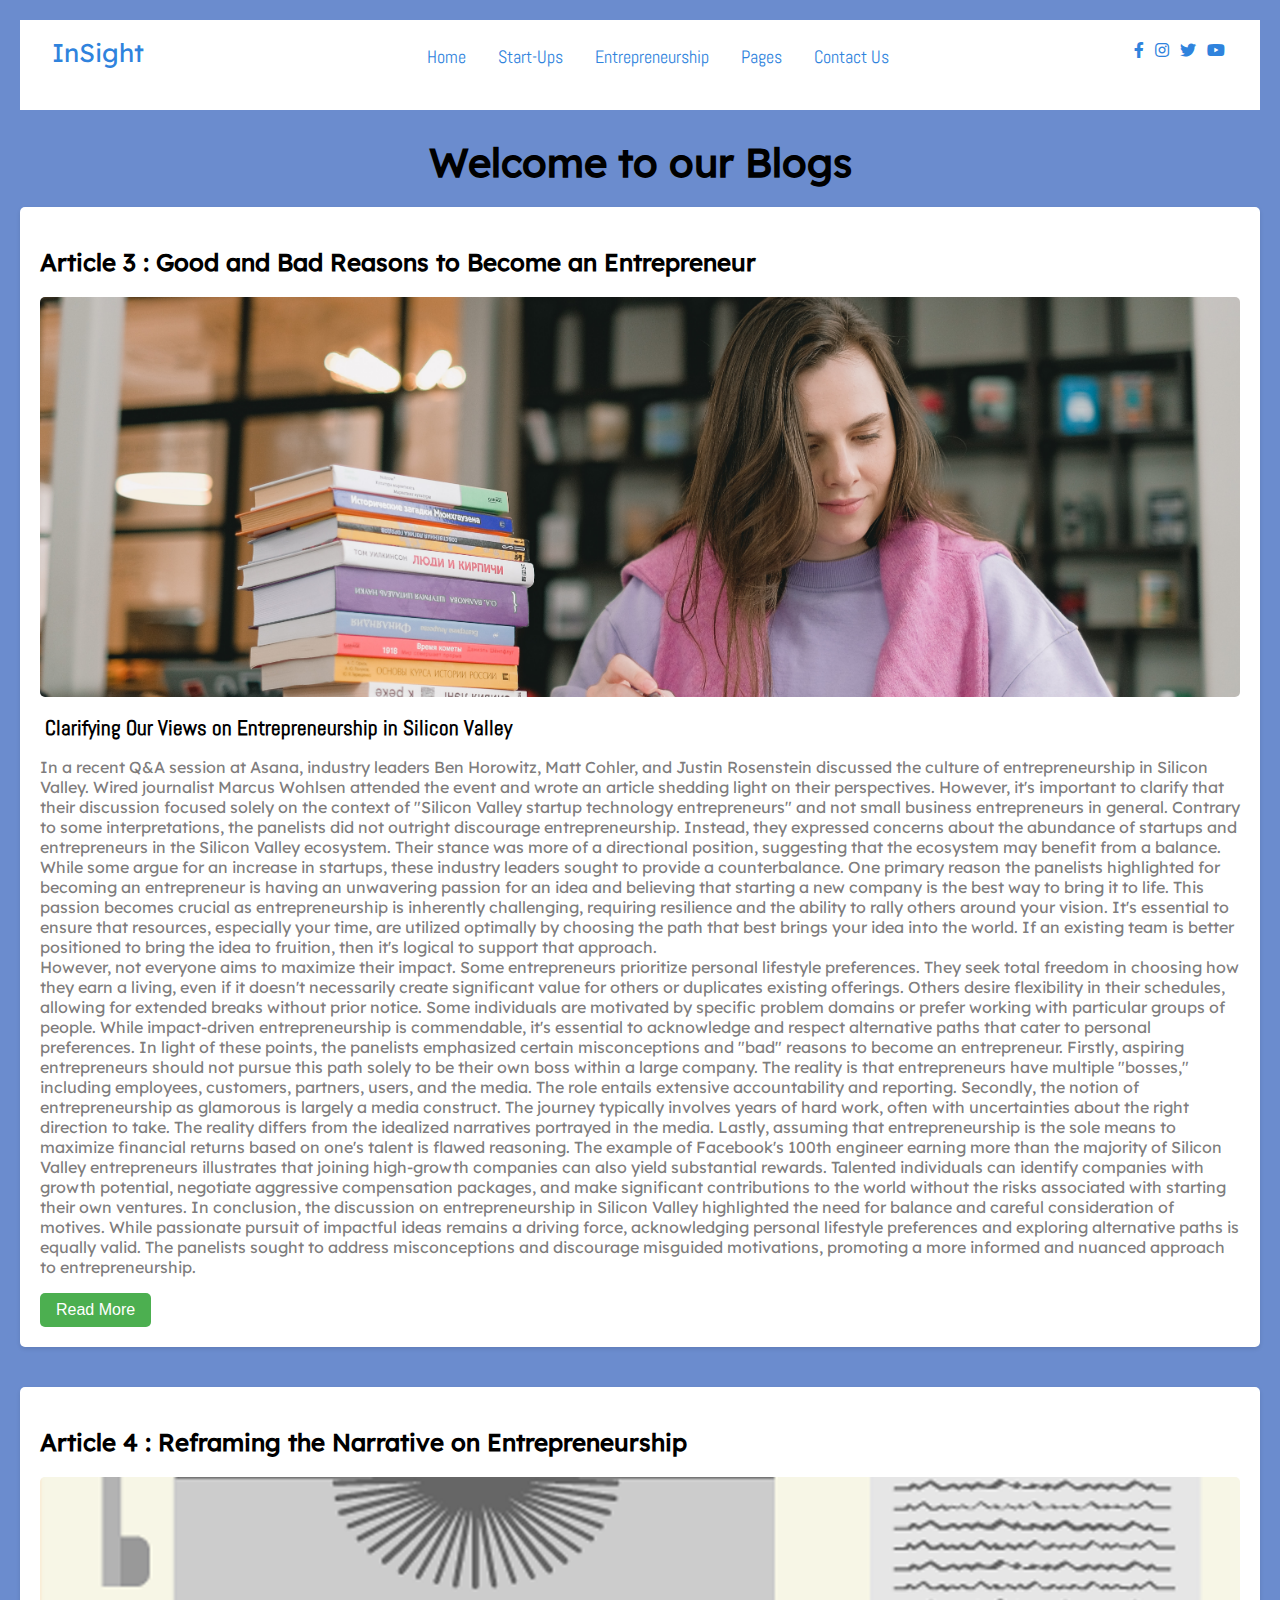
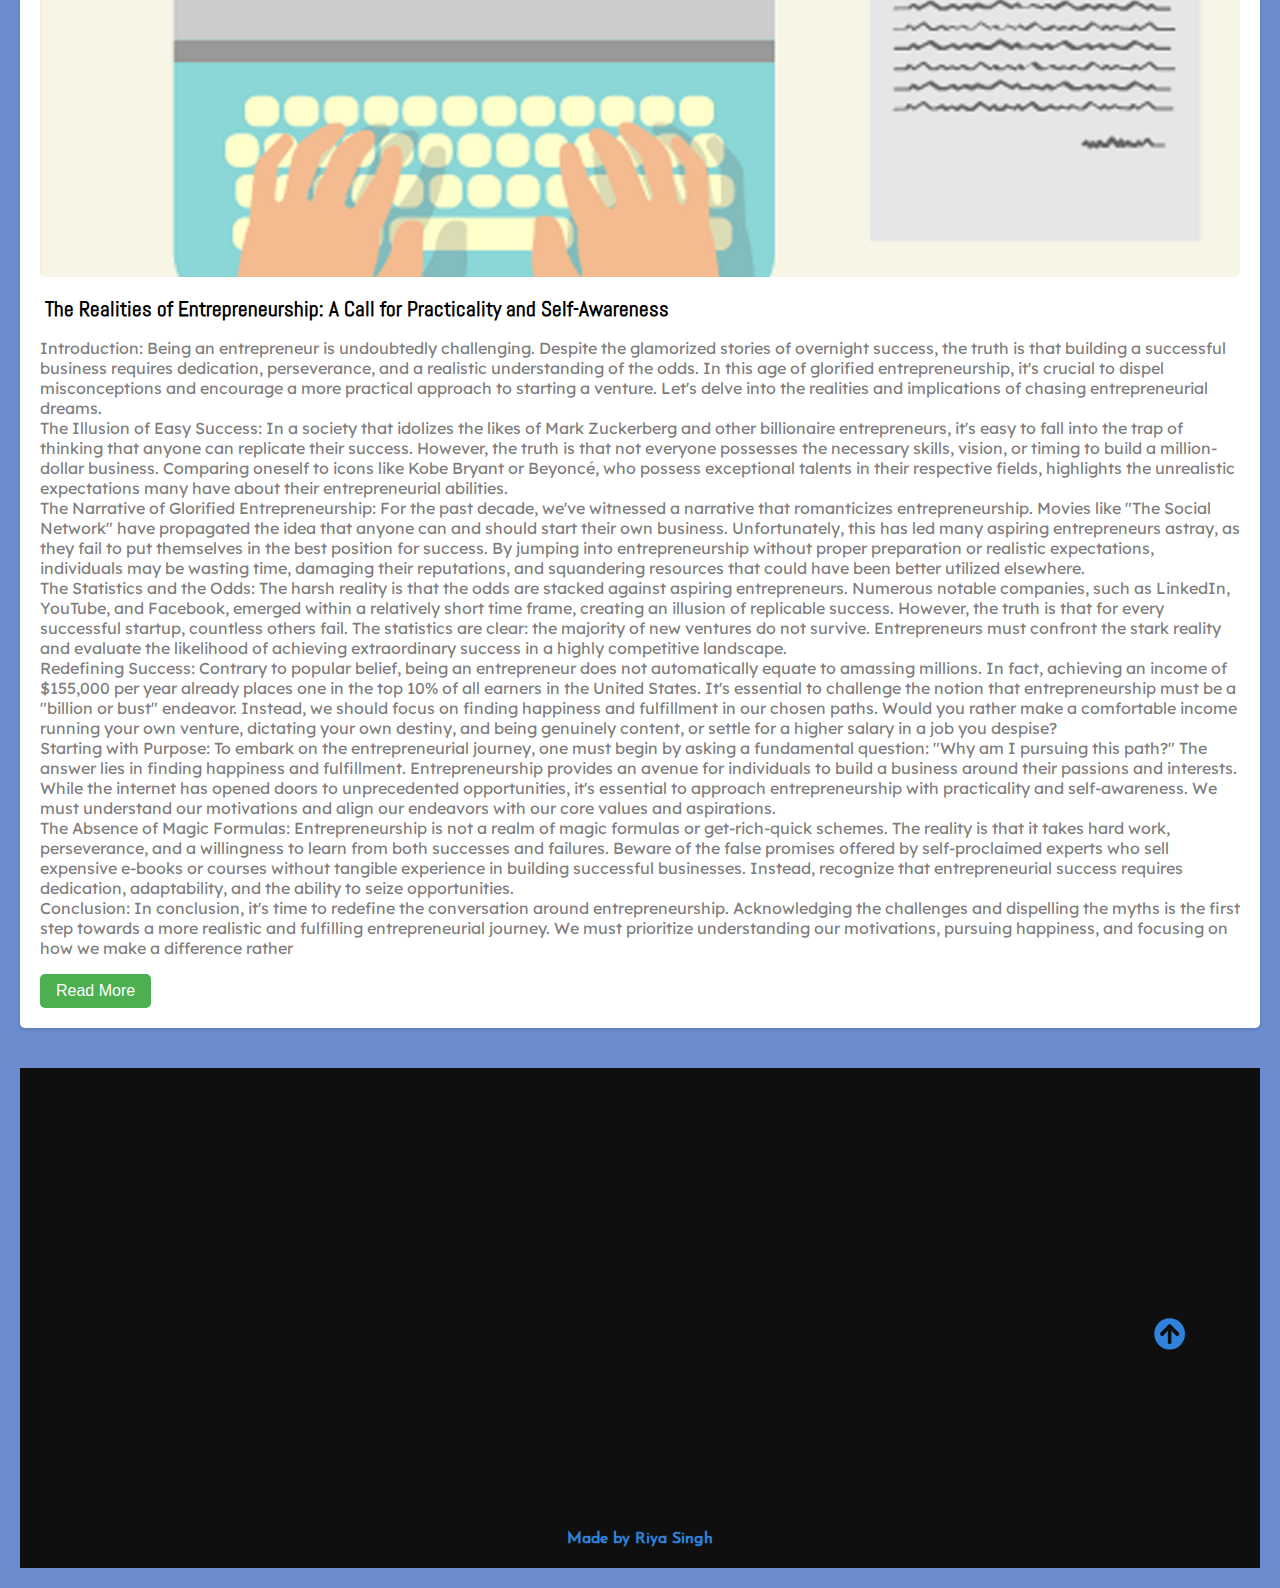
<file: blogpost.html>
<!DOCTYPE html>
<html>

<head>
    <title>My Blog</title>
        <meta charset="UTF-8">
        <meta name="viewport" content="width=device-width, initial-scale=1.0">
        <meta http-equiv="X-UA-Compatible" content="ie=edge">
        <title>Insight iitb</title>
    
        <!-- Font Awesome Icons -->
        <link rel="stylesheet" href="./css/all.css">
    
    
        <!-- --------- Owl-Carousel ------------------->
        <link rel="stylesheet" href="./css/owl.carousel.min.css">
        <link rel="stylesheet" href="./css/owl.theme.default.min.css">
    
        <!-- ------------ AOS Library ------------------------- -->
        <link rel="stylesheet" href="./css/aos.css">
    
        <!-- Custom Style   -->
        <link rel="stylesheet" href="./css/Style.css">
    
    
</head>

<body style="font-family: Arial, sans-serif; margin: 0; padding: 20px; background-color: #6b8cce;">

    <nav class="nav">
        <div class="nav-menu flex-row">
            <div class="nav-brand">
                <a href="#" class="text-gray">InSight</a>
            </div>
            <div class="toggle-collapse">
                <div class="toggle-icons">
                    <i class="fas fa-bars"></i>
                </div>
            </div>
            <div>
                <ul class="nav-items">
                    <li class="nav-link">
                        <a href="index.html">Home</a>
                    </li>
                    <li class="nav-link">
                        <a href="cards.html">Start-Ups</a>
                    </li>
                    <li class="nav-link">
                        <a href="blogspot.html">Entrepreneurship</a>
                    </li>
                    <li class="nav-link">
                        <a href="#">Pages</a>
                    </li>
                    <li class="nav-link">
                        <a href="contactus.html">Contact Us</a>
                    </li>
                </ul>
            </div>
            <div class="social text-gray">
                <a href="https://www.facebook.com/insight.iitbombay/"><i class="fab fa-facebook-f"></i></a>
                <a href="https://www.instagram.com/insight.iitb/?hl=en"><i class="fab fa-instagram"></i></a>
                <a href="https://twitter.com/insightiitb?lang=en"><i class="fab fa-twitter"></i></a>
                <a href="https://www.youtube.com/channel/UCOrygxhb6povqsNt_EVbDzg"><i class="fab fa-youtube"></i></a>
            </div>
        </div>
    </nav>

    <h1 style="text-align: center; margin-bottom: 20px;">Welcome to our Blogs</h1>

    

    <div style="margin-bottom: 40px; border-radius: 5px; background-color: #ffffff; box-shadow: 0 2px 4px rgba(0, 0, 0, 0.1); padding: 20px;">
        <h2>Article 3 : Good and Bad Reasons to Become an Entrepreneur</h2>
        <img src="img333.jpg" alt="Image 1" style="width: 100%; max-height: 400px; object-fit: cover; border-radius: 5px; margin-bottom: 10px;">
        <h3> Clarifying Our Views on Entrepreneurship in Silicon Valley</h3>
        <p>In a recent Q&A session at Asana, industry leaders Ben Horowitz, Matt Cohler, and Justin Rosenstein discussed the culture of entrepreneurship in Silicon Valley. Wired journalist Marcus Wohlsen attended the event and wrote an article shedding light on their perspectives. However, it's important to clarify that their discussion focused solely on the context of "Silicon Valley startup technology entrepreneurs" and not small business entrepreneurs in general.

            Contrary to some interpretations, the panelists did not outright discourage entrepreneurship. Instead, they expressed concerns about the abundance of startups and entrepreneurs in the Silicon Valley ecosystem. Their stance was more of a directional position, suggesting that the ecosystem may benefit from a balance. While some argue for an increase in startups, these industry leaders sought to provide a counterbalance.
            
            One primary reason the panelists highlighted for becoming an entrepreneur is having an unwavering passion for an idea and believing that starting a new company is the best way to bring it to life. This passion becomes crucial as entrepreneurship is inherently challenging, requiring resilience and the ability to rally others around your vision. It's essential to ensure that resources, especially your time, are utilized optimally by choosing the path that best brings your idea into the world. If an existing team is better positioned to bring the idea to fruition, then it's logical to support that approach.<br>
            
            However, not everyone aims to maximize their impact. Some entrepreneurs prioritize personal lifestyle preferences. They seek total freedom in choosing how they earn a living, even if it doesn't necessarily create significant value for others or duplicates existing offerings. Others desire flexibility in their schedules, allowing for extended breaks without prior notice. Some individuals are motivated by specific problem domains or prefer working with particular groups of people. While impact-driven entrepreneurship is commendable, it's essential to acknowledge and respect alternative paths that cater to personal preferences.
            
            In light of these points, the panelists emphasized certain misconceptions and "bad" reasons to become an entrepreneur. Firstly, aspiring entrepreneurs should not pursue this path solely to be their own boss within a large company. The reality is that entrepreneurs have multiple "bosses," including employees, customers, partners, users, and the media. The role entails extensive accountability and reporting.
            
            Secondly, the notion of entrepreneurship as glamorous is largely a media construct. The journey typically involves years of hard work, often with uncertainties about the right direction to take. The reality differs from the idealized narratives portrayed in the media.
            
            Lastly, assuming that entrepreneurship is the sole means to maximize financial returns based on one's talent is flawed reasoning. The example of Facebook's 100th engineer earning more than the majority of Silicon Valley entrepreneurs illustrates that joining high-growth companies can also yield substantial rewards. Talented individuals can identify companies with growth potential, negotiate aggressive compensation packages, and make significant contributions to the world without the risks associated with starting their own ventures.
            
            In conclusion, the discussion on entrepreneurship in Silicon Valley highlighted the need for balance and careful consideration of motives. While passionate pursuit of impactful ideas remains a driving force, acknowledging personal lifestyle preferences and exploring alternative paths is equally valid. The panelists sought to address misconceptions and discourage misguided motivations, promoting a more informed and nuanced approach to entrepreneurship.</p>
        <a href="https://medium.com/i-m-h-o/good-and-bad-reasons-to-become-an-entrepreneur-decf0766de8d" style="display: inline-block; background-color: #4CAF50; color: #fff; padding: 8px 16px; border-radius: 5px; text-decoration: none;">Read More</a>
    </div>

    <div style="margin-bottom: 40px; border-radius: 5px; background-color: #ffffff; box-shadow: 0 2px 4px rgba(0, 0, 0, 0.1); padding: 20px;">
        <h2>Article 4 : Reframing the Narrative on Entrepreneurship</h2>
        <img src="1.png" alt="Image 1" style="width: 100%; max-height: 400px; object-fit: cover; border-radius: 5px; margin-bottom: 10px;">
        <h3>The Realities of Entrepreneurship: A Call for Practicality and Self-Awareness</h3>
        <p>Introduction:
            Being an entrepreneur is undoubtedly challenging. Despite the glamorized stories of overnight success, the truth is that building a successful business requires dedication, perseverance, and a realistic understanding of the odds. In this age of glorified entrepreneurship, it's crucial to dispel misconceptions and encourage a more practical approach to starting a venture. Let's delve into the realities and implications of chasing entrepreneurial dreams.<br>
            
            The Illusion of Easy Success:
            In a society that idolizes the likes of Mark Zuckerberg and other billionaire entrepreneurs, it's easy to fall into the trap of thinking that anyone can replicate their success. However, the truth is that not everyone possesses the necessary skills, vision, or timing to build a million-dollar business. Comparing oneself to icons like Kobe Bryant or Beyoncé, who possess exceptional talents in their respective fields, highlights the unrealistic expectations many have about their entrepreneurial abilities.<br>
            
            The Narrative of Glorified Entrepreneurship:
            For the past decade, we've witnessed a narrative that romanticizes entrepreneurship. Movies like "The Social Network" have propagated the idea that anyone can and should start their own business. Unfortunately, this has led many aspiring entrepreneurs astray, as they fail to put themselves in the best position for success. By jumping into entrepreneurship without proper preparation or realistic expectations, individuals may be wasting time, damaging their reputations, and squandering resources that could have been better utilized elsewhere.<br>
            
            The Statistics and the Odds:
            The harsh reality is that the odds are stacked against aspiring entrepreneurs. Numerous notable companies, such as LinkedIn, YouTube, and Facebook, emerged within a relatively short time frame, creating an illusion of replicable success. However, the truth is that for every successful startup, countless others fail. The statistics are clear: the majority of new ventures do not survive. Entrepreneurs must confront the stark reality and evaluate the likelihood of achieving extraordinary success in a highly competitive landscape.<br>
            
            Redefining Success:
            Contrary to popular belief, being an entrepreneur does not automatically equate to amassing millions. In fact, achieving an income of $155,000 per year already places one in the top 10% of all earners in the United States. It's essential to challenge the notion that entrepreneurship must be a "billion or bust" endeavor. Instead, we should focus on finding happiness and fulfillment in our chosen paths. Would you rather make a comfortable income running your own venture, dictating your own destiny, and being genuinely content, or settle for a higher salary in a job you despise?<br>
            
            Starting with Purpose:
            To embark on the entrepreneurial journey, one must begin by asking a fundamental question: "Why am I pursuing this path?" The answer lies in finding happiness and fulfillment. Entrepreneurship provides an avenue for individuals to build a business around their passions and interests. While the internet has opened doors to unprecedented opportunities, it's essential to approach entrepreneurship with practicality and self-awareness. We must understand our motivations and align our endeavors with our core values and aspirations.<br>
            
            The Absence of Magic Formulas:
            Entrepreneurship is not a realm of magic formulas or get-rich-quick schemes. The reality is that it takes hard work, perseverance, and a willingness to learn from both successes and failures. Beware of the false promises offered by self-proclaimed experts who sell expensive e-books or courses without tangible experience in building successful businesses. Instead, recognize that entrepreneurial success requires dedication, adaptability, and the ability to seize opportunities.<br>
            
            Conclusion:
            In conclusion, it's time to redefine the conversation around entrepreneurship. Acknowledging the challenges and dispelling the myths is the first step towards a more realistic and fulfilling entrepreneurial journey. We must prioritize understanding our motivations, pursuing happiness, and focusing on how we make a difference rather</p>
        <a href="https://garyvaynerchuk.com/reframing-the-narrative-on-entrepreneurship/" style="display: inline-block; background-color: #4CAF50; color: #fff; padding: 8px 16px; border-radius: 5px; text-decoration: none;">Read More</a>
    </div>

      <!-- -------------x------------- Footer --------------------x------------------- -->

      <footer class="footer">
        <div class="container">
            <div class="about-us" data-aos="fade-right" data-aos-delay="200">
                <h2>About us</h2>
                <p>Welcome to the official webpage of InSight IITB, the premier student media body of the esteemed Indian Institute of Technology Bombay (IIT Bombay). As a dynamic and student-driven organization, InSight serves as a vibrant platform for students to express their thoughts, share information, and engage with the diverse community of IIT Bombay. </p>
            </div>
            <div class="newsletter" data-aos="fade-right" data-aos-delay="200">
                <h2>Newsletter</h2>
                <p>Stay update with our latest</p>
                <div class="form-element">
                    <input type="text" placeholder="Email"><span><i class="fas fa-chevron-right"></i></span>
                </div>
            </div>
            <div class="instagram" data-aos="fade-left" data-aos-delay="200">
                <h2>Instagram</h2>
                <div class="flex-row">
                    <img src="./assets/instagram/thumb-card3.png" alt="insta1">
                    <img src="./assets/instagram/thumb-card4.png" alt="insta2">
                    <img src="./assets/instagram/thumb-card5.png" alt="insta3">
                </div>
                <div class="flex-row">
                    <img src="./assets/instagram/thumb-card6.png" alt="insta4">
                    <img src="./assets/instagram/thumb-card7.png" alt="insta5">
                    <img src="./assets/instagram/thumb-card8.png" alt="insta6">
                </div>
            </div>
            <div class="follow" data-aos="fade-left" data-aos-delay="200">
                <h2>Follow us</h2>
                <p>Let us be Social</p>
                <div>
                <a href="https://www.facebook.com/insight.iitbombay/"><i class="fab fa-facebook-f"></i></a>
                <a href="https://www.instagram.com/insight.iitb/?hl=en"><i class="fab fa-instagram"></i></a>
                <a href="https://twitter.com/insightiitb?lang=en"><i class="fab fa-twitter"></i></a>
                <a href="https://www.youtube.com/channel/UCOrygxhb6povqsNt_EVbDzg"><i class="fab fa-youtube"></i></a>
                </div>
            </div>
        </div>
        <div class="rights flex-row">
            <h4 class="text-gray">
                 Made by Riya Singh
            </h4>
        </div>
        <div class="move-up">
            <span><i class="fas fa-arrow-circle-up fa-2x"></i></span>
        </div>
    </footer>

    <!-- -------------x------------- Footer --------------------x------------------- -->

    <!-- Jquery Library file -->
    <script src="./js/Jquery3.4.1.min.js"></script>

    <!-- --------- Owl-Carousel js ------------------->
    <script src="./js/owl.carousel.min.js"></script>

    <!-- ------------ AOS js Library  ------------------------- -->
    <script src="./js/aos.js"></script>

    <!-- Custom Javascript file -->
    <script src="./js/main.js"></script>
</body>

</html>
</body>

</html>
</file>
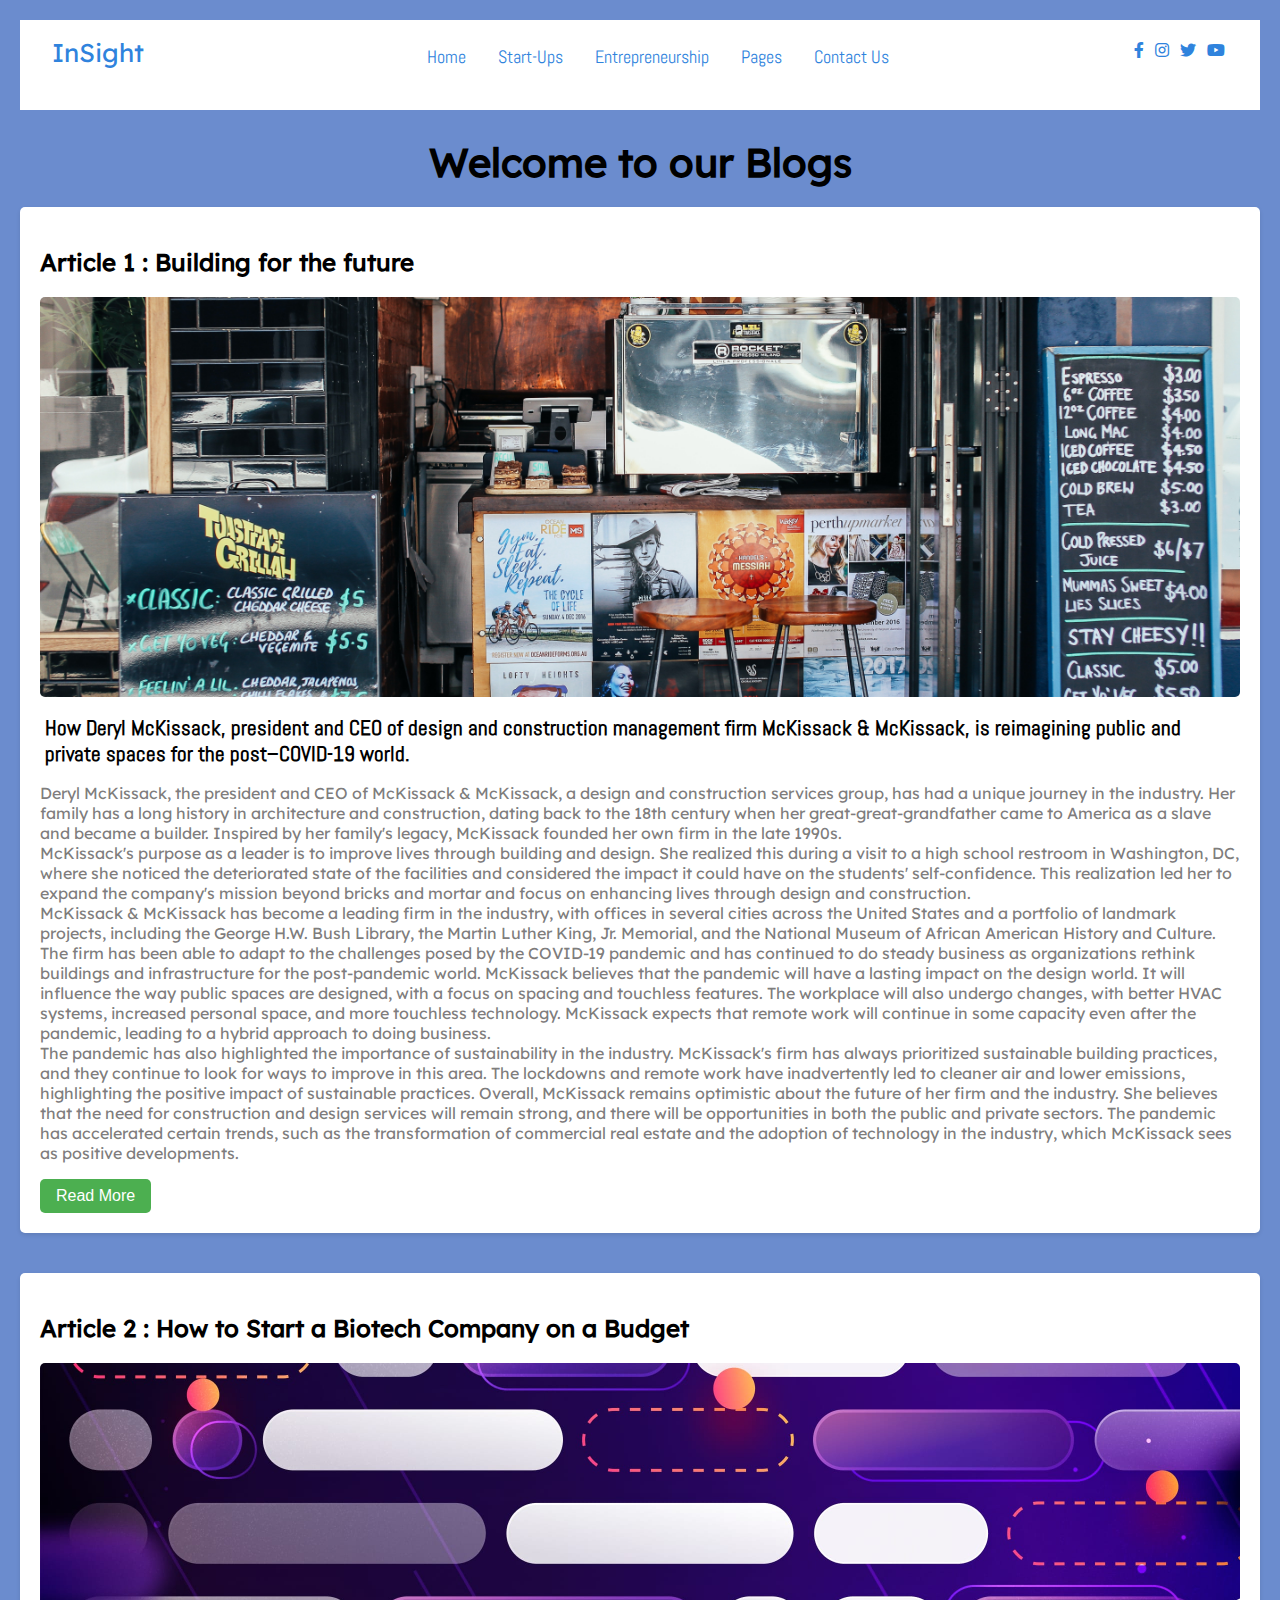
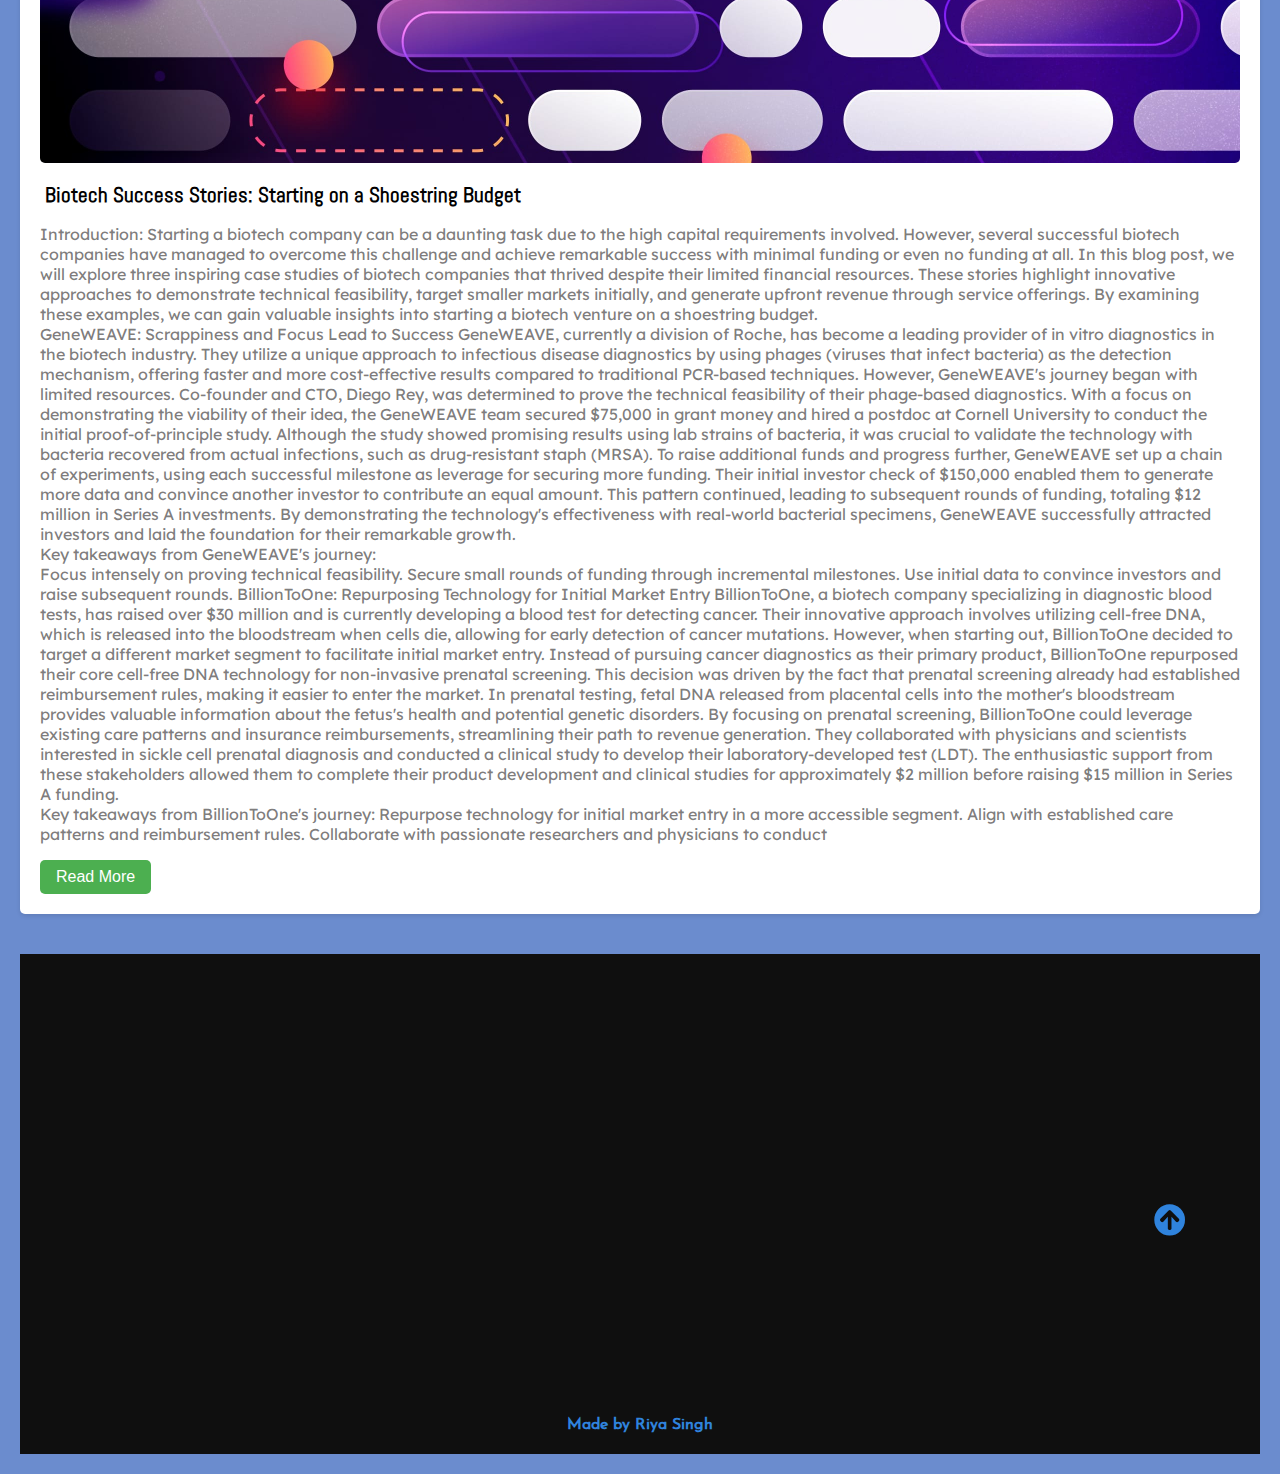
<file: cards.html>
<!DOCTYPE html>
<html>

<head>
    <title>My Blog</title>
        <meta charset="UTF-8">
        <meta name="viewport" content="width=device-width, initial-scale=1.0">
        <meta http-equiv="X-UA-Compatible" content="ie=edge">
        <title>Insight iitb</title>
    
        <!-- Font Awesome Icons -->
        <link rel="stylesheet" href="./css/all.css">
    
    
        <!-- --------- Owl-Carousel ------------------->
        <link rel="stylesheet" href="./css/owl.carousel.min.css">
        <link rel="stylesheet" href="./css/owl.theme.default.min.css">
    
        <!-- ------------ AOS Library ------------------------- -->
        <link rel="stylesheet" href="./css/aos.css">
    
        <!-- Custom Style   -->
        <link rel="stylesheet" href="./css/Style.css">
    
    
</head>

<body style="font-family: Arial, sans-serif; margin: 0; padding: 20px; background-color: #6b8cce;">

    <nav class="nav">
        <div class="nav-menu flex-row">
            <div class="nav-brand">
                <a href="#" class="text-gray">InSight</a>
            </div>
            <div class="toggle-collapse">
                <div class="toggle-icons">
                    <i class="fas fa-bars"></i>
                </div>
            </div>
            <div>
                <ul class="nav-items">
                    <li class="nav-link">
                        <a href="index.html">Home</a>
                    </li>
                    <li class="nav-link">
                        <a href="cards.html">Start-Ups</a>
                    </li>
                    <li class="nav-link">
                        <a href="blogpost.html">Entrepreneurship</a>
                    </li>
                    <li class="nav-link">
                        <a href="#">Pages</a>
                    </li>
                    <li class="nav-link">
                        <a href="contactus.html">Contact Us</a>
                    </li>
                </ul>
            </div>
            <div class="social text-gray">
                <a href="https://www.facebook.com/insight.iitbombay/"><i class="fab fa-facebook-f"></i></a>
                <a href="https://www.instagram.com/insight.iitb/?hl=en"><i class="fab fa-instagram"></i></a>
                <a href="https://twitter.com/insightiitb?lang=en"><i class="fab fa-twitter"></i></a>
                <a href="https://www.youtube.com/channel/UCOrygxhb6povqsNt_EVbDzg"><i class="fab fa-youtube"></i></a>
            </div>
        </div>
    </nav>

    <h1 style="text-align: center; margin-bottom: 20px;">Welcome to our Blogs</h1>

    <div style="margin-bottom: 40px; border-radius: 5px; background-color: #ffffff; box-shadow: 0 2px 4px rgba(0, 0, 0, 0.1); padding: 20px;">
        <h2>Article 1 : Building for the future</h2>
        <img src="img444.jpg" alt="Image 1" style="width: 100%; max-height: 400px; object-fit: cover; border-radius: 5px; margin-bottom: 10px;">
        <h3>How Deryl McKissack, president and CEO of design and construction management firm McKissack & McKissack, is reimagining public and private spaces for the post–COVID-19 world.</h3>
        <p>Deryl McKissack, the president and CEO of McKissack & McKissack, a design and construction services group, has had a unique journey in the industry. Her family has a long history in architecture and construction, dating back to the 18th century when her great-great-grandfather came to America as a slave and became a builder. Inspired by her family's legacy, McKissack founded her own firm in the late 1990s.<br>

            McKissack's purpose as a leader is to improve lives through building and design. She realized this during a visit to a high school restroom in Washington, DC, where she noticed the deteriorated state of the facilities and considered the impact it could have on the students' self-confidence. This realization led her to expand the company's mission beyond bricks and mortar and focus on enhancing lives through design and construction.<br>
            
            McKissack & McKissack has become a leading firm in the industry, with offices in several cities across the United States and a portfolio of landmark projects, including the George H.W. Bush Library, the Martin Luther King, Jr. Memorial, and the National Museum of African American History and Culture. The firm has been able to adapt to the challenges posed by the COVID-19 pandemic and has continued to do steady business as organizations rethink buildings and infrastructure for the post-pandemic world.
            
            McKissack believes that the pandemic will have a lasting impact on the design world. It will influence the way public spaces are designed, with a focus on spacing and touchless features. The workplace will also undergo changes, with better HVAC systems, increased personal space, and more touchless technology. McKissack expects that remote work will continue in some capacity even after the pandemic, leading to a hybrid approach to doing business.<br>
            
            The pandemic has also highlighted the importance of sustainability in the industry. McKissack's firm has always prioritized sustainable building practices, and they continue to look for ways to improve in this area. The lockdowns and remote work have inadvertently led to cleaner air and lower emissions, highlighting the positive impact of sustainable practices.
            
            Overall, McKissack remains optimistic about the future of her firm and the industry. She believes that the need for construction and design services will remain strong, and there will be opportunities in both the public and private sectors. The pandemic has accelerated certain trends, such as the transformation of commercial real estate and the adoption of technology in the industry, which McKissack sees as positive developments.<br>
        </p>
        <a href="https://www.strategy-business.com/article/Building-for-the-future" style="display: inline-block; background-color: #4CAF50; color: #fff; padding: 8px 16px; border-radius: 5px; text-decoration: none;">Read More</a>
    </div>

    <div style="margin-bottom: 40px; border-radius: 5px; background-color: #fff; box-shadow: 0 2px 4px rgba(0, 0, 0, 0.1); padding: 20px;">
        <h2>Article 2 : How to Start a Biotech Company on a Budget</h2>
        <img src="63a2f08bd3a2898176455a78_5 Ways To Search For Keywords On Any Website + Tools to use.jpg" alt="Image 2" style="width: 100%; max-height: 400px; object-fit: cover; border-radius: 5px; margin-bottom: 10px;">
        <h3>Biotech Success Stories: Starting on a Shoestring Budget</h3>
        <p>Introduction:
            Starting a biotech company can be a daunting task due to the high capital requirements involved. However, several successful biotech companies have managed to overcome this challenge and achieve remarkable success with minimal funding or even no funding at all. In this blog post, we will explore three inspiring case studies of biotech companies that thrived despite their limited financial resources. These stories highlight innovative approaches to demonstrate technical feasibility, target smaller markets initially, and generate upfront revenue through service offerings. By examining these examples, we can gain valuable insights into starting a biotech venture on a shoestring budget.<br>
            
            GeneWEAVE: Scrappiness and Focus Lead to Success
            GeneWEAVE, currently a division of Roche, has become a leading provider of in vitro diagnostics in the biotech industry. They utilize a unique approach to infectious disease diagnostics by using phages (viruses that infect bacteria) as the detection mechanism, offering faster and more cost-effective results compared to traditional PCR-based techniques. However, GeneWEAVE's journey began with limited resources. Co-founder and CTO, Diego Rey, was determined to prove the technical feasibility of their phage-based diagnostics.
            With a focus on demonstrating the viability of their idea, the GeneWEAVE team secured $75,000 in grant money and hired a postdoc at Cornell University to conduct the initial proof-of-principle study. Although the study showed promising results using lab strains of bacteria, it was crucial to validate the technology with bacteria recovered from actual infections, such as drug-resistant staph (MRSA).
            
            To raise additional funds and progress further, GeneWEAVE set up a chain of experiments, using each successful milestone as leverage for securing more funding. Their initial investor check of $150,000 enabled them to generate more data and convince another investor to contribute an equal amount. This pattern continued, leading to subsequent rounds of funding, totaling $12 million in Series A investments. By demonstrating the technology's effectiveness with real-world bacterial specimens, GeneWEAVE successfully attracted investors and laid the foundation for their remarkable growth.<br>
            
            Key takeaways from GeneWEAVE's journey:<br>
            
            Focus intensely on proving technical feasibility.
            Secure small rounds of funding through incremental milestones.
            Use initial data to convince investors and raise subsequent rounds.
            BillionToOne: Repurposing Technology for Initial Market Entry
            BillionToOne, a biotech company specializing in diagnostic blood tests, has raised over $30 million and is currently developing a blood test for detecting cancer. Their innovative approach involves utilizing cell-free DNA, which is released into the bloodstream when cells die, allowing for early detection of cancer mutations. However, when starting out, BillionToOne decided to target a different market segment to facilitate initial market entry.
            Instead of pursuing cancer diagnostics as their primary product, BillionToOne repurposed their core cell-free DNA technology for non-invasive prenatal screening. This decision was driven by the fact that prenatal screening already had established reimbursement rules, making it easier to enter the market. In prenatal testing, fetal DNA released from placental cells into the mother's bloodstream provides valuable information about the fetus's health and potential genetic disorders.
            
            By focusing on prenatal screening, BillionToOne could leverage existing care patterns and insurance reimbursements, streamlining their path to revenue generation. They collaborated with physicians and scientists interested in sickle cell prenatal diagnosis and conducted a clinical study to develop their laboratory-developed test (LDT). The enthusiastic support from these stakeholders allowed them to complete their product development and clinical studies for approximately $2 million before raising $15 million in Series A funding.<br>
            
            Key takeaways from BillionToOne's journey:
            
            Repurpose technology for initial market entry in a more accessible segment.
            Align with established care patterns and reimbursement rules.
            Collaborate with passionate researchers and physicians to conduct<br>
    
    </p>
        <a href="https://www.ycombinator.com/blog/how-to-start-a-biotech-company-on-a-budget/" style="display: inline-block; background-color: #4CAF50; color: #fff; padding: 8px 16px; border-radius: 5px; text-decoration: none;">Read More</a>
    </div>

   

      <!-- -------------x------------- Footer --------------------x------------------- -->

      <footer class="footer">
        <div class="container">
            <div class="about-us" data-aos="fade-right" data-aos-delay="200">
                <h2>About us</h2>
                <p>Welcome to the official webpage of InSight IITB, the premier student media body of the esteemed Indian Institute of Technology Bombay (IIT Bombay). As a dynamic and student-driven organization, InSight serves as a vibrant platform for students to express their thoughts, share information, and engage with the diverse community of IIT Bombay. </p>
            </div>
            <div class="newsletter" data-aos="fade-right" data-aos-delay="200">
                <h2>Newsletter</h2>
                <p>Stay update with our latest</p>
                <div class="form-element">
                    <input type="text" placeholder="Email"><span><i class="fas fa-chevron-right"></i></span>
                </div>
            </div>
            <div class="instagram" data-aos="fade-left" data-aos-delay="200">
                <h2>Instagram</h2>
                <div class="flex-row">
                    <img src="./assets/instagram/thumb-card3.png" alt="insta1">
                    <img src="./assets/instagram/thumb-card4.png" alt="insta2">
                    <img src="./assets/instagram/thumb-card5.png" alt="insta3">
                </div>
                <div class="flex-row">
                    <img src="./assets/instagram/thumb-card6.png" alt="insta4">
                    <img src="./assets/instagram/thumb-card7.png" alt="insta5">
                    <img src="./assets/instagram/thumb-card8.png" alt="insta6">
                </div>
            </div>
            <div class="follow" data-aos="fade-left" data-aos-delay="200">
                <h2>Follow us</h2>
                <p>Let us be Social</p>
                <div>
                <a href="https://www.facebook.com/insight.iitbombay/"><i class="fab fa-facebook-f"></i></a>
                <a href="https://www.instagram.com/insight.iitb/?hl=en"><i class="fab fa-instagram"></i></a>
                <a href="https://twitter.com/insightiitb?lang=en"><i class="fab fa-twitter"></i></a>
                <a href="https://www.youtube.com/channel/UCOrygxhb6povqsNt_EVbDzg"><i class="fab fa-youtube"></i></a>
                </div>
            </div>
        </div>
        <div class="rights flex-row">
            <h4 class="text-gray">
                 Made by Riya Singh
            </h4>
        </div>
        <div class="move-up">
            <span><i class="fas fa-arrow-circle-up fa-2x"></i></span>
        </div>
    </footer>

    <!-- -------------x------------- Footer --------------------x------------------- -->

    <!-- Jquery Library file -->
    <script src="./js/Jquery3.4.1.min.js"></script>

    <!-- --------- Owl-Carousel js ------------------->
    <script src="./js/owl.carousel.min.js"></script>

    <!-- ------------ AOS js Library  ------------------------- -->
    <script src="./js/aos.js"></script>

    <!-- Custom Javascript file -->
    <script src="./js/main.js"></script>
</body>

</html>
</file>
<file: css/Style.css>
@import url('../css/fonts.css');


html, body{
    margin: 0%;
    box-sizing: border-box;
    overflow-x: hidden;
}

:root{

    /*      Theme colors        */
    --text-gray: #2f83dd;
    --text-light : #686666da;
    --bg-color: #0f0f0f;
    --white: #fdfdfd;
    --midnight: #2f83dd;

    /* gradient color   */
    --sky: linear-gradient(120deg, #a1c4fd 0%, #c2e9fb 100%);

    /*      theme font-family   */
    --Abel: 'Abel', cursive;
    --Anton: 'Anton', cursive;
    --Josefin : 'Josefin', cursive;
    --Lexend: 'Lexend', cursive;
    --Livvic : 'Livvic', cursive;
}


/* ---------------- Global Classes ---------------*/

a{
    text-decoration: none;
    color: var(--text-gray);
}

.flex-row{
    display: flex;
    flex-direction: row;    
    flex-wrap: wrap;
}

ul{
    list-style-type: none;
}

h1{
    font-family: var(--Lexend);
    font-size: 2.5rem;
}

h2{
    font-family: var(--Lexend);
}

h3{
    font-family: var(--Abel);
    font-size: 1.3rem;
}

button.btn{
    border: none;
    border-radius: 2rem;
    padding: 1rem 3rem;
    font-size: 1rem;
    font-family: var(--Livvic);
    cursor: pointer;
}

span{
    font-family: var(--Abel);
}

.container{
    margin: 0 5vw;
}

.text-gray{
    color: var(--text-gray);
}

p{
    font-family: var(--Lexend);
    color: var(--text-light);
}

/* ------x------- Global Classes -------x-------*/


/* --------------- navbar ----------------- */

.nav{
    background: white;
    padding: 0 2rem;
    height: 0rem;
    min-height: 10vh;
    overflow: hidden;
    transition: height 1s ease-in-out;
}

.nav .nav-menu{    
    justify-content: space-between;
}

.nav .toggle-collapse{
    position: absolute;
    top: 0%;
    width: 90%;
    cursor: pointer;
    display: none;
}

.nav .toggle-collapse .toggle-icons{
    display: flex;
    justify-content: flex-end;
    padding: 1.7rem 0;
}

.nav .toggle-collapse .toggle-icons i{
    font-size: 1.4rem;
    color: var(--text-gray);
}

.collapse{
    height: 30rem;
}

.nav .nav-items{
    display: flex;
    margin: 0;
}

.nav .nav-items .nav-link{
    padding: 1.6rem 1rem;
    font-size: 1.1rem;
    position: relative;
    font-family: var(--Abel);
    font-size: 1.1rem;
}

.nav .nav-items .nav-link:hover{
    background-color: var(--midnight);
}

.nav .nav-items .nav-link:hover a{
    color: var(--white);
}

.nav .nav-brand a{
    font-size: 1.6rem;
    padding: 1rem 0;
    display: block;
    font-family: var(--Lexend);
    font-size: 1.6rem;
}

.nav .social{
    padding: 1.4rem 0
}

.nav .social i{
    padding: 0 .2rem;
}

.nav .social i:hover{
    color: #a1c4cf;
}

/* -------x------- navbar ---------x------- */


/* ----------------- Main Content----------- */

/* --------------- Site title ---------------- */
main .site-title{
    background: url('../assets/rain2.jpg');
    background-size: cover;
    height: 100vh;
    display: flex;
    justify-content: center;
}

main .site-title .site-background{
    padding-top: 10rem;
    text-align: center;
    color: var(--white);
}

main .site-title h1, h3{
    margin: .3rem;
}

main .site-title .btn{
    margin: 1.8rem;
    background: var(--sky);
}

main .site-title .btn:hover{
    background: transparent;
    border: 1px solid var(--white);
    color: var(--white);
}

/* --------x------ Site title --------x------- */

/* --------------- Blog Carousel ------------ */

main .blog{
    background: url('../assets/Abract01.png');
    background-repeat: no-repeat;
    background-position: right;
    height: 100vh;
    width: 100%;
    background-size: 65%;
}

main .blog .blog-post{
    padding-top: 6rem;
}

main .blog-post .blog-content{
    display: flex;
    flex-direction: column;
    text-align: center;
    width: 80%;
    margin: 3rem 2rem;
    box-shadow: 0 15px 20px rgba(0, 0, 0, 0.2);
}

main .blog-content .blog-title{
    padding: 2rem 0;
}

main .blog-content .btn-blog{
    padding: .7rem 2rem;
    background: var(--sky);
    margin: .5rem;
}

main .blog-content span{
    display: block;
}

section .container .owl-nav{
    position: absolute;
    top: 0%;
    margin: 0 auto;
    width: 100%;
}

.owl-nav .owl-prev .owl-nav-prev,
.owl-nav .owl-next .owl-nav-next{
    color: var(--text-gray);
    background: transparent;
    font-size: 2rem;
}

.owl-theme .owl-nav [class*='owl-']:hover{
    background: transparent;
    color: var(--midnight);
}

.owl-theme .owl-nav [class*='owl-']{
    outline: none;
}


/* -------x------- Blog Carousel -----x------ */

/* ---------------- Site Content ----------------*/

main .site-content{
    display: grid;
    grid-template-columns: 70% 30%;
}

main .post-content{
    width: 100%;
    
}

main .site-content .post-content > .post-image, .post-title{
    padding: 1rem 2rem;
    position: relative;
}

main .site-content .post-content > .post-image .post-info{
    background: var(--sky);
    padding: 1rem;
    position: absolute;
    bottom: 0%;
    left: 20vw;
    border-radius: 3rem;
}

main .site-content .post-content > .post-image > div{
    overflow: hidden;
}

main .site-content .post-content > .post-image .img{
    width: 100%;
    transition: all 1s ease;
}

main .site-content .post-content > .post-image .img:hover{
    transform: scale(1.3);
}

main .site-content .post-content > .post-image .post-info span{
    margin: 0 .5rem;
}

main .post-content .post-title a{
    font-family: var(--Anton);
    font-size: 1.5rem;
}

.site-content .post-content .post-title .post-btn{
    border-radius: 2rem;
    padding: .7rem 1.5rem;
    background: var(--sky);
}

.site-content .pagination{
    justify-content: center;
    color: var(--text-gray);
    margin: 4rem 0;
}

.site-content .pagination a{
    padding: .6rem .9rem;
    border-radius: 2rem;
    margin: 0 .3rem;
    font-family: var(--Lexend);
}

.site-content .pagination .pages{
    background: var(--text-gray);
    color: var(--white);
}

/* -------x-------- Site Content --------x-------*/


/* --------------- Sidebar ----------------------- */

.site-content > .sidebar .category-list{
    font-family: var(--Livvic);   
}

.site-content > .sidebar .category-list .list-items{
    background: var(--sky);
    padding: .4rem 1rem;
    margin: .8rem 0;
    border-radius: 3rem;
    width: 70%;
    display: flex;
    justify-content: space-between;
}

.site-content > .sidebar .category-list .list-items a{
    color:  black;
}

.site-content .sidebar .popular-post .post-content{
    padding: 1rem 0;
}

.site-content .sidebar .popular-post h2{
    padding-top: 8rem;
}

.site-content .sidebar .popular-post .post-info{
    padding: .4rem .1rem !important;
    bottom: 0rem !important;
    left: 1.5rem !important;
    border-radius: 0rem !important;
    background: white !important;
}

.site-content .sidebar .popular-post .post-title a{
    font-size: 1rem;
}

.site-content .sidebar .newsletter{
    padding-top: 10rem;
}

.site-content .sidebar .newsletter .form-element{
    padding: .5rem 2rem;
}

.site-content .sidebar .newsletter .input-element{
    width: 80%;
    height: 1.9rem;
    padding: .3rem .5rem;
    font-family: var(--Lexend);
    font-size: 1rem;
}

.site-content .sidebar .newsletter .form-btn{
    border-radius: 2rem;
    padding: .8rem 10%;
    margin: 1rem 0;
    background: var(--sky);
}

.site-content .sidebar .popular-tags{
    padding: 5rem 0;
}

.site-content .sidebar .popular-tags .tags .tag{
    background: var(--sky);
    padding: .4rem 1rem;
    border-radius: 3rem;
    margin: .4rem .6rem;
}


/* -------x------- Sidebar -----------x----------- */

/* ---------x------- Main Content -----x----- */

.input__container {
    position: relative;
    background: rgba(255, 255, 255, 0.664);
    padding: 10px 15px;
    display: flex;
    justify-content: center;
    align-items: center;
    gap: 5px;
    border-radius: 22px;
    max-width: 300px;
    transition: transform 400ms;
    transform-style: preserve-3d;
    transform: rotateX(15deg) rotateY(-20deg);
    perspective: 500px;
  }
  
  .shadow__input {
    content: "";
    position: absolute;
    width: 100%;
    height: 100%;
    left: 0;
    bottom: 0;
    z-index: -1;
    filter: blur(30px);
    border-radius: 20px;
    background-color: #999cff;
    background-image: radial-gradient(at 85% 51%, hsla(60,60%,61%,1) 0px, transparent 50%),
      radial-gradient(at 74% 68%, hsla(235,69%,77%,1) 0px, transparent 50%),
      radial-gradient(at 64% 79%, hsla(284,72%,73%,1) 0px, transparent 50%),
      radial-gradient(at 75% 16%, hsla(283,60%,72%,1) 0px, transparent 50%),
      radial-gradient(at 90% 65%, hsla(153,70%,64%,1) 0px, transparent 50%),
      radial-gradient(at 91% 83%, hsla(283,74%,69%,1) 0px, transparent 50%),
      radial-gradient(at 72% 91%, hsla(213,75%,75%,1) 0px, transparent 50%);
  }
  
  .input__button__shadow {
    cursor: pointer;
    border: none;
    background: none;
    transition: transform 400ms, background 400ms;
    display: flex;
    justify-content: center;
    align-items: center;
    border-radius: 12px;
    padding: 5px;
  }
  
  .input__button__shadow:hover {
    background: rgba(255, 255, 255, 0.411);
  }
  
  .input__search {
    width: 100%;
    border-radius: 20px;
    outline: none;
    border: none;
    padding: 8px;
    position: relative;
  }

/* ----------------- Footer --------------------- */

footer.footer{
    height: 100%;
    background: var(--bg-color);
    position: relative;
}

footer.footer .container{
    display: grid;
    grid-template-columns: repeat(4, 1fr);
}

footer.footer .container > div{
    flex-grow: 1;
    flex-basis: 0;
    padding: 3rem .9rem;
}

footer.footer .container h2{
    color: var(--white);
}

footer.footer .newsletter .form-element{
    background: black;
    display: inline-block;
}

footer.footer .newsletter .form-element input{
    padding: .5rem .7rem;
    border: none;
    background: transparent;
    color: white;
    font-family: var(--Josefin);
    font-size: 1rem;
    width: 74%;
}

footer.footer .newsletter .form-element span{
    background: var(--sky);
    padding: .5rem .7rem;
    cursor: pointer;
}

footer.footer .instagram div > img{
    display: inline-block;
    width: 25%;
    height: 50%;
    margin: .3rem .4rem;
}

footer.footer .follow div i{
    color: var(--white);
    padding: 0 .4rem;
}

footer.footer .rights{
    justify-content: center;
    font-family: var(--Josefin);
}

footer.footer .rights h4 a{
    color: var(--white);
}

footer.footer .move-up{
    position: absolute;
    right: 6%;
    top: 50%;
}

footer.footer .move-up span{
    color: var(--midnight);
}

footer.footer .move-up span:hover{
    color: var(--white);
    cursor: pointer;
}

/* ---------x------- Footer ----------x---------- */

/*              Viewport less then or equal to 1130px            */

@media only screen and (max-width: 1130px){
    .site-content .post-content > .post-image .post-info{
        left: 2rem !important;
        bottom: 1.2rem !important;
        border-radius: 0% !important;
    }

    .site-content .sidebar .popular-post .post-info{
        display: none !important;
    }

    footer.footer .container{
        grid-template-columns: repeat(2, 1fr);
    }

}

/*      x       Viewport less then or equal to 1130px    x     */


/*              Viewport less then or equal to 750px            */

@media only screen and (max-width: 750px){
    .nav .nav-menu, .nav .nav-items{
        flex-direction: column;
    }

    .nav .toggle-collapse{
        display: initial;
    }

    main .site-content{
        grid-template-columns: 100%;
    }

    footer.footer .container{
        grid-template-columns: repeat(1, 1fr);
    }

}


/*        x      Viewport less then or equal to 750px       x     */


/*              Viewport less then or equal to 520px            */

@media only screen and (max-width: 520px){
    main .blog{
        height: 125vh;
    }

    .site-content .post-content > .post-image .post-info{
        display: none;
    }

    footer.footer .container > div{
        padding:  1rem .9rem !important;
    }

    footer .rights{
        padding: 0 1.4rem;
        text-align: center;
    }

    nav .toggle-collapse{
        width: 80% !important;
    }

}

/*        x      Viewport less then or equal to 520px       x     */
</file>
